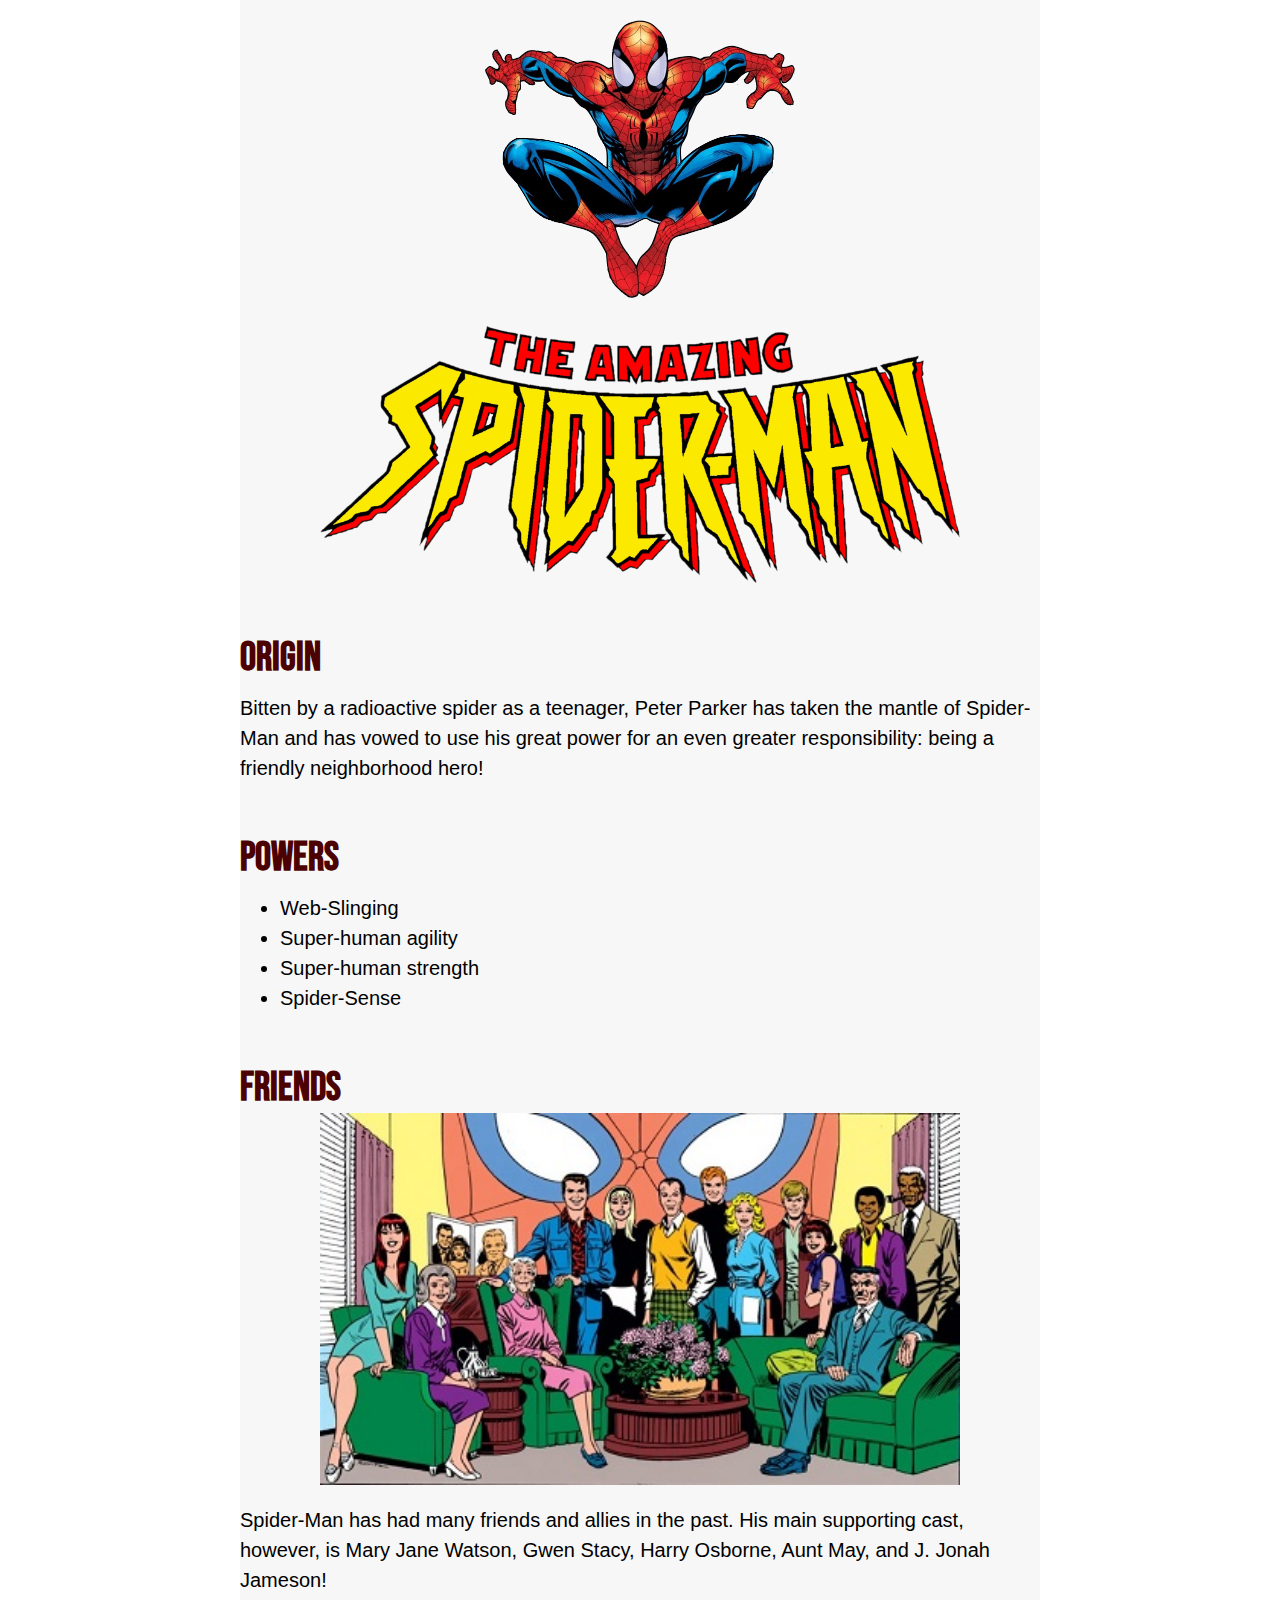
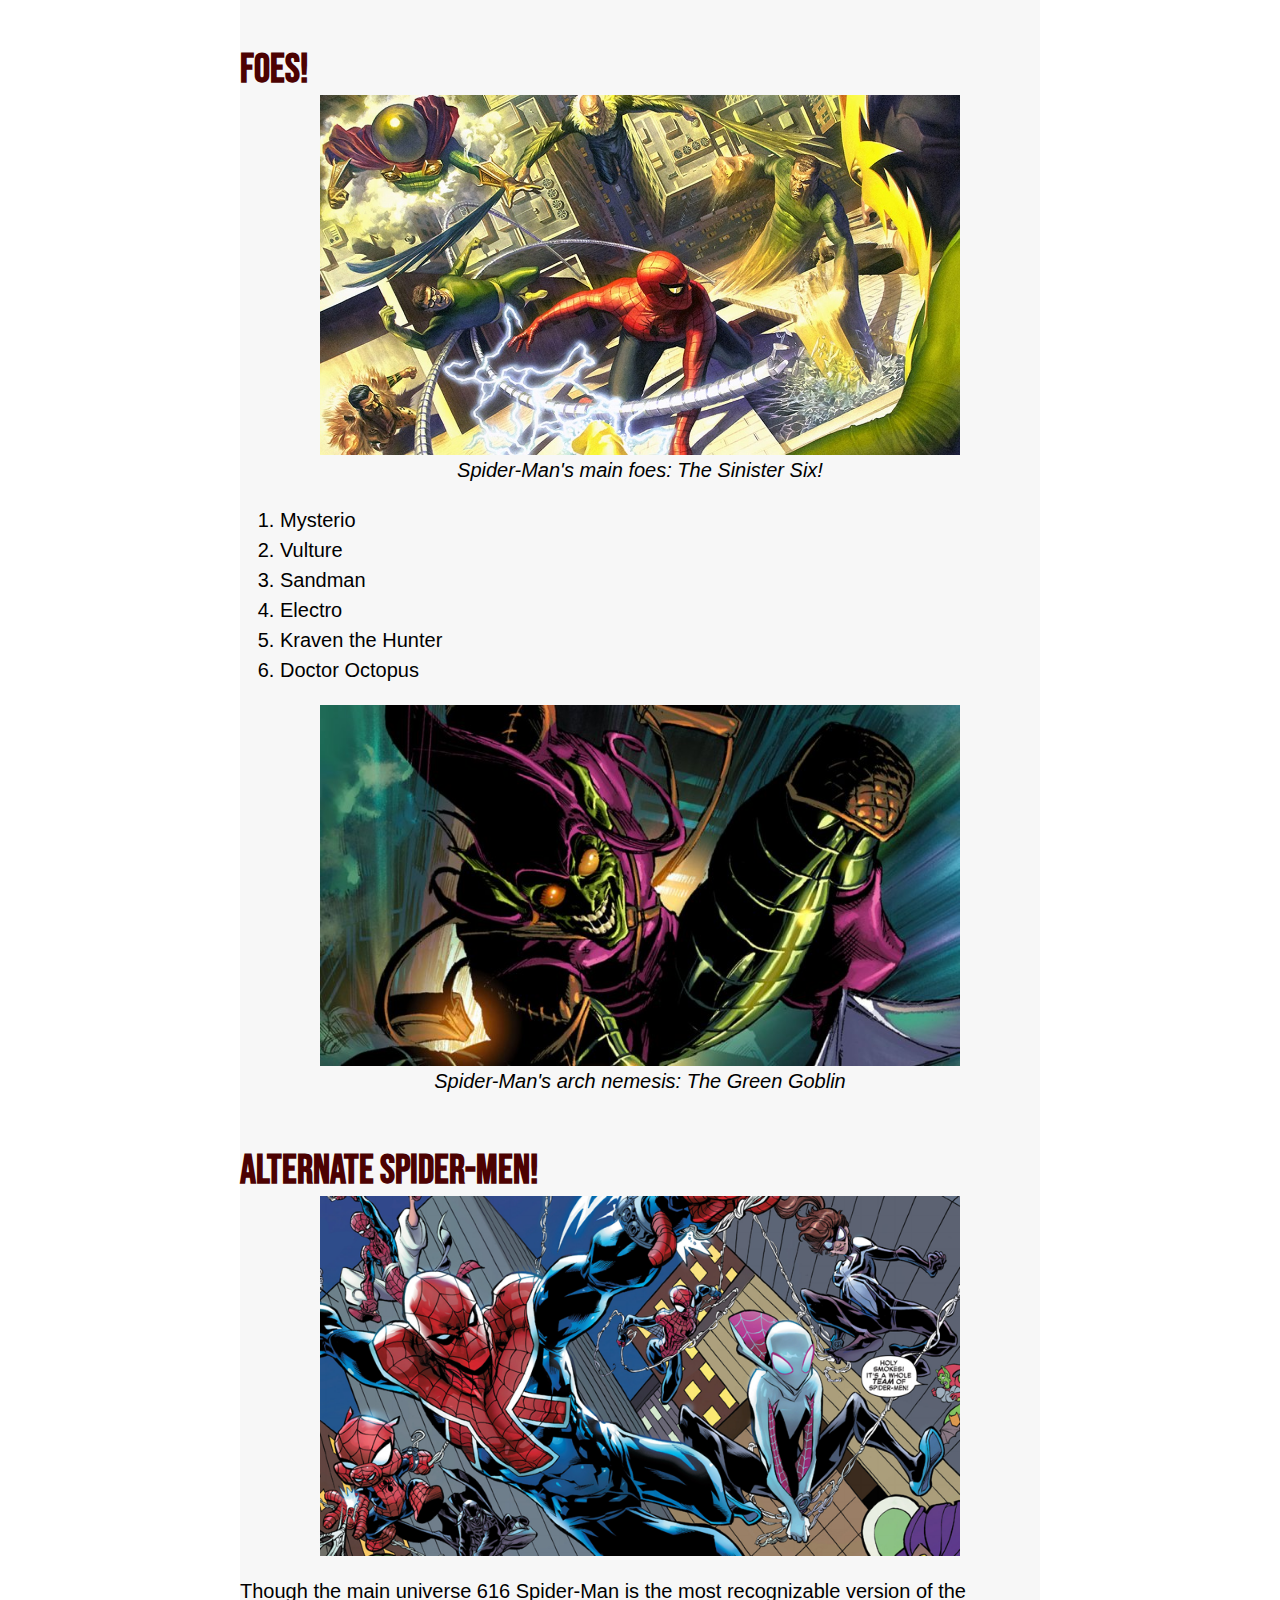
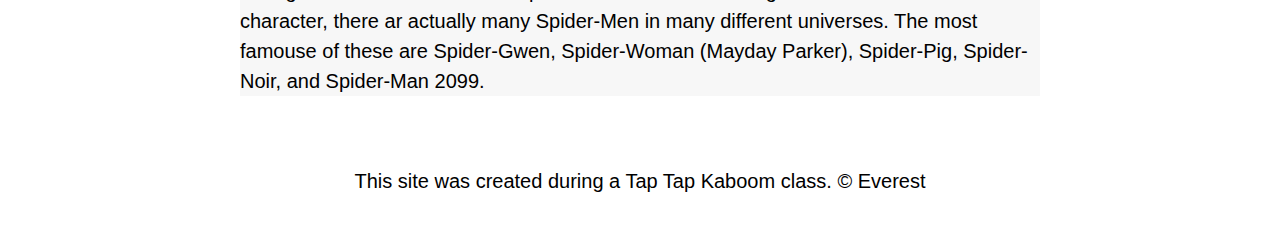
<file: index.html>
<!DOCTYPE html>
<html>

<head>
    <title>Spider-Man</title>
    <link rel="icon" href="img/spiderman-icon.jpg">

    <!-- Scaling -->
    <meta name='viewport' content='width=device-width, initial-scale=1'>

    <!-- SPIDER-MAN FONT -->
    <link rel="preconnect" href="https://fonts.googleapis.com">
    <link rel="preconnect" href="https://fonts.gstatic.com" crossorigin>
    <link href="https://fonts.googleapis.com/css2?family=Bebas+Neue&display=swap" rel="stylesheet">

    <!-- CSS -->
    <link rel="stylesheet" type="text/css" href="css/hero.css">
</head>

<body>
    <!-- header element -->
    <header>
        <img src="img/spiderman-avatar.png">
    </header>

    <!-- main elements -->
    <main>
        <!-- Spider-Man -->
        <img src="img/asm-text.png">
        <!-- Origin -->
        <h2>Origin</h2>
        <p>Bitten by a radioactive spider as a teenager, Peter Parker has taken the mantle of Spider-Man and has vowed to use his great power for an even greater responsibility: being a friendly neighborhood hero!</p>

        <!-- Powers -->
        <h2>Powers</h2>
            <ul>
                <li>Web-Slinging</li>
                <li>Super-human agility</li>
                <li>Super-human strength</li>
                <li>Spider-Sense</li>
            </ul>

        <!-- Supporting Cast -->
        <h2>Friends</h2>
            <img src="img/spiderman-friends.jpg">
            <p>Spider-Man has had many friends and allies in the past. His main supporting cast, however, is Mary Jane Watson, Gwen Stacy, Harry Osborne, Aunt May, and J. Jonah Jameson!</p>

        <!-- Villains -->
        <h2>Foes!</h2>
            <img src="img/spiderman-villains.jpg">
            <p class="caption">Spider-Man's main foes: The Sinister Six!</p>
            <ol>
                <li><a target="_blank" href="https://en.wikipedia.org/wiki/Mysterio">Mysterio</a></li>
                <li><a target="_blank"  href="https://en.wikipedia.org/wiki/Vulture_(Marvel_Comics)">Vulture</a></li>
                <li><a target="_blank"  href="https://en.wikipedia.org/wiki/Sandman_(Marvel_Comics)">Sandman</a></li>
                <li><a target="_blank"  href="https://en.wikipedia.org/wiki/Electro_(Marvel_Comics)">Electro</a></li>
                <li><a target="_blank"  href="https://en.wikipedia.org/wiki/Kraven_the_Hunter">Kraven the Hunter</a></li>
                <li><a target="_blank"  href="https://en.wikipedia.org/wiki/Doctor_Octopus">Doctor Octopus</a></li>
            </ol>
            <img src="img/green-goblin.jpg">
            <p class="caption"><a target="_blank"  href="https://en.wikipedia.org/wiki/Green_Goblin">Spider-Man's arch nemesis: The Green Goblin</a></p>
        
        <!-- Other Versions -->
        <h2>Alternate Spider-Men!</h2>
            <img src="img/alt-spidermen.png">
            <p>Though the main universe 616 Spider-Man is the most recognizable version of the character, there ar actually many Spider-Men in many different universes. The most famouse of these are Spider-Gwen, Spider-Woman (Mayday Parker), Spider-Pig, Spider-Noir, and Spider-Man 2099.</p>
    </main>

    <!-- Footer element -->
    <footer>
        <p>This site was created during a <a target="_blank"  href="https://taptapkaboom.com">Tap Tap Kaboom</a> class. &copy; Everest</p>
    </footer>

</body>
</html>
</file>
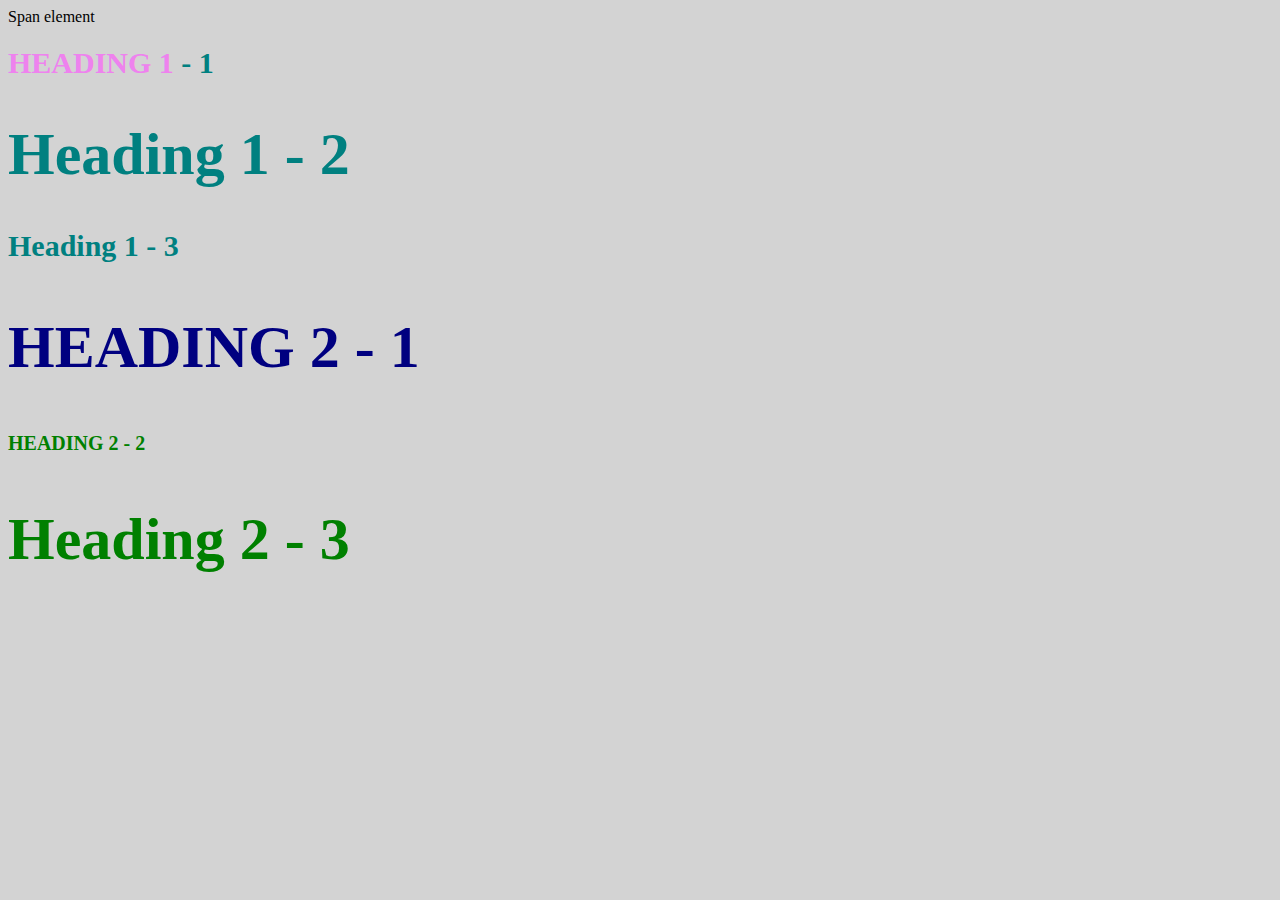
<file: style-test.html>
<!DOCTYPE html>
<html>
<head>
    <title>Style Test</title>
    <link rel="stylesheet" type="text/css" href="css/test.css">
</head>
<body>
    <span>Span element</span>
    <h1 class="uppercase"><span>Heading 1</span> - 1</h1>
    <h1 class="big">Heading 1 - 2</h1>
    <h1>Heading 1 - 3</h1>
    <h2 class="big uppercase">Heading 2 - 1</h2>
    <h2 class="uppercase">Heading 2 - 2</h2>
    <h2 class="big">Heading 2 - 3</h2>

</body>
</html>
</file>
<file: css/hero.css>
body{
    margin: 0;
    font-family: Helvetica, Arial, sans-serif;
    max-width: 800px;
    margin: 0 auto;
    font-size: 20px;
    line-height: 30px;
}

header{
    background-color: #F7F7F7;
    text-align: center;
}

h2{
    font-family: 'Bebas Neue', cursive;
    font-size: 40px;
    margin: 60px 0 10px;
}

header img {
    width: 430px;
    height: auto;
}

main{
    background-color: #F7F7F7;
}

main img {
    display: block;
    margin-left: auto;
    margin-right: auto;
    width: 80%;
  }

main h2 {
    color: #4C0202;
}

a{
    color: black;
    text-decoration: none;
}
a:hover{
    color: #4C0202;
    text-decoration: underline;
}

footer{
    background-color: white;
    text-align: center;
    padding: 50px;
}

footer p{
    margin: 0;
}

p.caption{
    text-align: center;
    margin: 0;
    font-style: italic;
}
</file>
<file: css/test.css>
body{
    background-color: lightgrey;
}

h1{
    font-size: 30px;
    color: teal;
}

h2{
    font-size: 20px;
    color: red;
}

h2{
    color: green;
}

.big{
    font-size: 60px;
}

.uppercase{
    text-transform: uppercase;
}

.big.uppercase{
    color: navy;
}

h1 span{
    color: violet;
}
</file>
